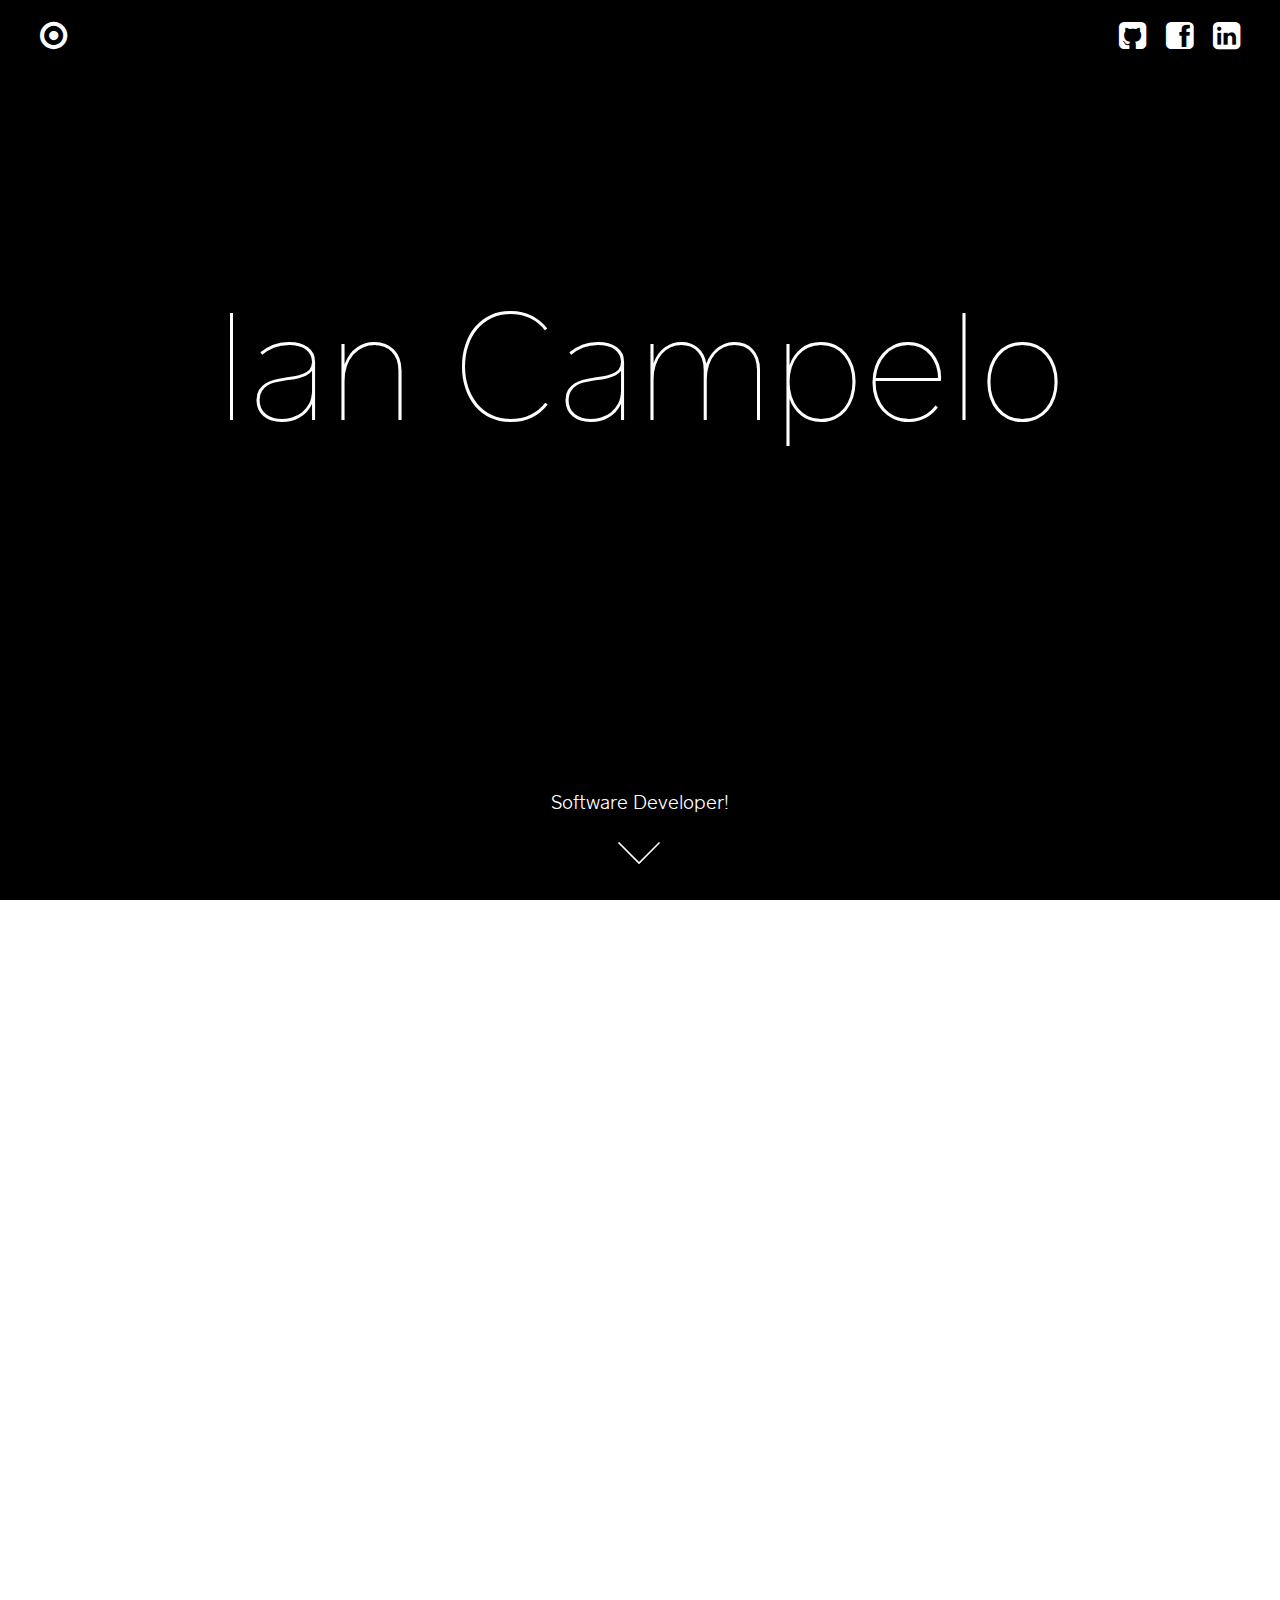
<file: index.html>
<!DOCTYPE html>
<html>
<head>
    <title>Ian Campelo</title>
    <link rel="stylesheet" href="assets/css/main.css">
    <link href="assets/ic_logo.png" type="image/x-icon" rel="shortcut icon">
    <meta name='keywords' content='Ian Campelo, Web, Developer, Software, Leader, Ian'/>
    <meta name='description' content='I am Ian Campelo, a Software Developer!'/>
</head>
<body>
        <!-- Google Tag Manager -->
        <noscript><iframe src="//www.googletagmanager.com/ns.html?id=GTM-N7SLTD"
                          height="0" width="0" style="display:none;visibility:hidden"></iframe></noscript>
        <script>(function(w,d,s,l,i){w[l]=w[l]||[];w[l].push({'gtm.start':
                new Date().getTime(),event:'gtm.js'});var f=d.getElementsByTagName(s)[0],
                j=d.createElement(s),dl=l!='dataLayer'?'&l='+l:'';j.async=true;j.src=
                '//www.googletagmanager.com/gtm.js?id='+i+dl;f.parentNode.insertBefore(j,f);
        })(window,document,'script','dataLayer','GTM-N7SLTD');</script>
        <!-- End Google Tag Manager -->
        <div class='main'>

        <section class='show'>
            <div class='h1'>
                <div class='floater'></div>
                <h1>Ian Campelo</h1>
            </div>
            <div class='content'>
                <a href="https://github.com/iancampelo" target='_blank'><i class='fa fa-github-square fa-2x'></i></a>
                <a href="http://www.linkedin.com/in/iancampelo/en" target='_blank'><i class='fa fa-linkedin-square fa-2x'></i></a>
                <a href="https://www.facebook.com/ian.campelo" target='_blank'><i class='fa fa-facebook-square fa-2x'></i></a>
                <a href="http://authenticpros.com/iancampelo/" target='_blank'><i class='fa fa-dot-circle-o fa-2x'></i></a>
                <div class='caret-container'>
                    <h3>Software Developer!</h3>
                    <span class='caret'>></span>
                </div>
            </div>
            <div class='video'>
                <video id='vid1' class='ab0' autoplay loop preload='true' defaultMuted='true'>
                    <!-- Firefox -->
                    <source src="http://7d9px3.com1.z0.glb.clouddn.com/ISS Symphony - Timelapse of Earth from International Space Station - 4K.mp4" type="video/mp4" />
<!--                     <source src="http://pana.qiniudn.com/pana.ogv" type="video/ogg" />
                    <source src="http://pana.qiniudn.com/pana.webm" type="video/webm" />
 -->                    <!-- Safari/Chrome-->
<!--                     <source src="http://pana.qiniudn.com/pana.mp4" type="video/mp4" />
                    <img src="http://pana.qiniudn.com/img/cover-2880-1616.png">
 -->                    <!--<object width="800" height="374" type="application/x-shockwave-flash" data="fallback.swf">
                        <param name="movie" value="fallback.swf" />
                        <param name="flashvars" value="autostart=true&amp;file=video.flv" />
                    </object>-->
                </video>
            </div>
        </section>

        <section class='info bggreen2'>
            <div class="about">
                <h2>About Ian</h2>
                <ul>
                    <li>
                        <i class='fa fa-code-fork fa-4x'></i>
                        <h4>Achievements</h4>
                        <p>Software Development 5+ yrs experienced.
                        Master's Degree on progress and Bachelor's Degree - both in Information Systems.</p>
                    </li>
                    <li>
                        <i class='fa fa-shield fa-4x'></i>
                        <h4>Seeking realize self-value</h4>
                        <p>Change lifes, spread the Jesus' love and change the humanity.</p>
                    </li>
                    <li>
                        <i class='fa fa-gamepad fa-4x'></i>
                        <h4>Hobby & love things</h4>
                        <p>Jesus, Family, Leadership, Jiu-Jitsu, Movies, Gospel Music and Coding</p>
                    </li>
                    <li>
                        <i class='fa fa-code fa-4x'></i>
                        <h4>Pro Developer</h4>
                        <p>Love and concentrate on Mobile and Web stuffs. .NET, Java, Android, Windows Phone, Ionic, AngularJS, GO, Node.js and much more (I'm always learning).</p>
                    </li>
                    <li>
                        <i class='fa fa-laptop fa-4x'></i>
                        <h4>Work on high technologies</h4>
                        <p>Have faith that technologies (BigData, Internet of Things, AI, Robots) will change human's life completely. </p>
                    </li>
                    <li>
                        <i class='fa fa-puzzle-piece fa-4x'></i>
                        <h4>I am...</h4>
                        <p>...Ian, simple like that! </p>
                    </li>
                </ul>
                <div style='clear:both;'></div>
            </div>
            <!--<div class="about">-->
                <!--<h2>Badges</h2>-->
                <!--<ul>-->
                    <!--<li>-->
                        <!--<i class="fa"></i>-->
                        <!--<img src="assets/angular.png" >-->
                    <!--</li>-->
                    <!--<li>-->
                        <!--<i class="fa"></i>-->
                        <!--<img src="assets/angular.png">-->
                    <!--</li>-->
                    <!--<li>-->
                        <!--<i class="fa"></i>-->
                        <!--<img src="assets/angular.png">-->
                    <!--</li>-->
                    <!--<li>-->
                        <!--<i class="fa"></i>-->
                        <!--<img src="assets/angular.png">-->
                    <!--</li>-->
                    <!--<li>-->
                        <!--<i class="fa"></i>-->
                        <!--<img src="assets/angular.png">-->
                    <!--</li>-->
                    <!--<li>-->
                        <!--<i class="fa"></i>-->
                        <!--<img src="assets/angular.png">-->
                    <!--</li>-->
                <!--</ul>-->
                <!--<div style='clear:both;'></div>-->
            <!--</div>-->
            <footer>
                <span>&copy; 2015 - Ian Campelo</span>
            </footer>
        </section>
    </div>
    <script src="assets/js/main.js"></script>
    <script>
        (function(i,s,o,g,r,a,m){i['GoogleAnalyticsObject']=r;i[r]=i[r]||function(){
                    (i[r].q=i[r].q||[]).push(arguments)},i[r].l=1*new Date();a=s.createElement(o),
                m=s.getElementsByTagName(o)[0];a.async=1;a.src=g;m.parentNode.insertBefore(a,m)
        })(window,document,'script','//www.google-analytics.com/analytics.js','ga');

        ga('create', 'UA-68976083-1', 'auto');
        ga('send', 'pageview');
    </script>
    <script type="text/javascript">
        // set video start from 1
        var video = document.getElementById('vid1');
        var startTime = 4;
        video.addEventListener('loadedmetadata', function() {
            this.currentTime = startTime;
        }, false);
        video.addEventListener('timeupdate', function() {
          if (this.currentTime < 4 || this.currentTime > 232) {
            this.currentTime = startTime;
          }
        });
    </script>
</body>
</html>
</file>
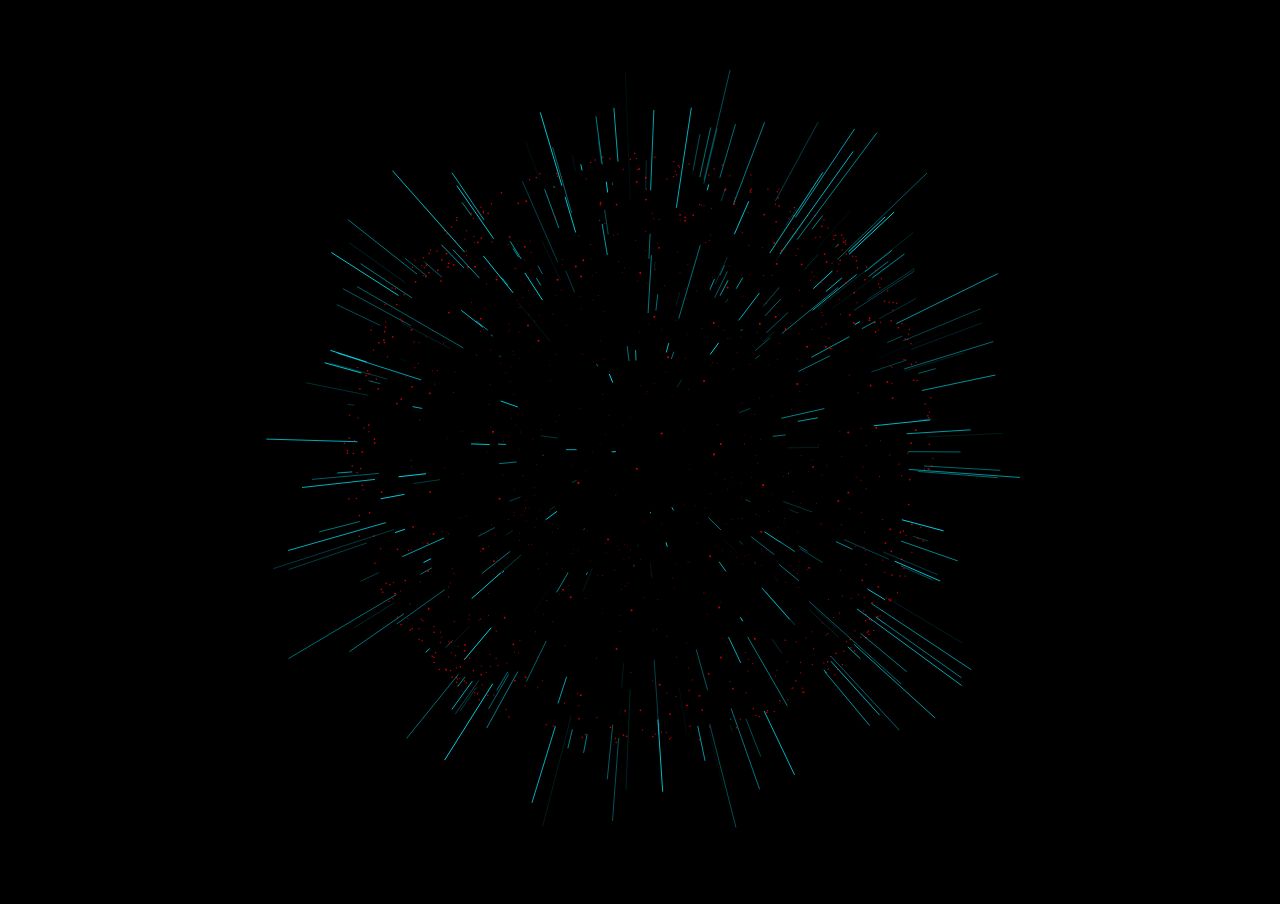
<file: canvas_lines_sphere.html>
<!DOCTYPE html>
<html lang="en">
<head>
    <meta charset="utf-8">
    <meta name="viewport" content="width=device-width, user-scalable=no, minimum-scale=1.0, maximum-scale=1.0">
    <style>
        body {
            background-color: #000000;
            margin: 0px;
            overflow: hidden;
        }

        a {
            color: #ffe944;
        }
    </style>
</head>
<body>

<script src="assets/js/three.min.js"></script>

<script src="assets/js/renderers/Projector.js"></script>
<script src="assets/js/renderers/CanvasRenderer.js"></script>

<script>

    var SCREEN_WIDTH = window.innerWidth,
            SCREEN_HEIGHT = window.innerHeight,

            mouseX = 0, mouseY = 0,

            windowHalfX = window.innerWidth / 2,
            windowHalfY = window.innerHeight / 2,

            SEPARATION = 200,
            AMOUNTX = 10,
            AMOUNTY = 10,

            camera, scene, renderer;

    init();
    animate();

    function init() {

        var container, separation = 100, amountX = 50, amountY = 50,
                particles, particle;

        container = document.createElement('div');
        document.body.appendChild(container);

        camera = new THREE.PerspectiveCamera(75, SCREEN_WIDTH / SCREEN_HEIGHT, 1, 10000);
        camera.position.z = 1000;

        scene = new THREE.Scene();

        renderer = new THREE.CanvasRenderer();
        renderer.setPixelRatio(window.devicePixelRatio);
        renderer.setSize(SCREEN_WIDTH, SCREEN_HEIGHT);
        container.appendChild(renderer.domElement);

        // particles

        var PI2 = Math.PI * 2;
        var material = new THREE.SpriteCanvasMaterial({

            color: 0xcd0000,
            program: function (context) {

                context.beginPath();
                context.arc(0, 0, 0.5, 0, PI2, true);
                context.fill();

            }

        });

        for (var i = 0; i < 1000; i++) {

            particle = new THREE.Sprite(material);
            particle.position.x = Math.random() * 2 - 1;
            particle.position.y = Math.random() * 2 - 1;
            particle.position.z = Math.random() * 2 - 1;
            particle.position.normalize();
            particle.position.multiplyScalar(Math.random() * 10 + 450);
            particle.scale.multiplyScalar(2);
            scene.add(particle);

        }

        // lines

        for (var i = 0; i < 300; i++) {

            var geometry = new THREE.Geometry();

            var vertex = new THREE.Vector3(Math.random() * 2 - 1, Math.random() * 2 - 1, Math.random() * 2 - 1);
            vertex.normalize();
            vertex.multiplyScalar(450);

            geometry.vertices.push(vertex);

            var vertex2 = vertex.clone();
            vertex2.multiplyScalar(Math.random() * 0.3 + 1);

            geometry.vertices.push(vertex2);

            var line = new THREE.Line(geometry, new THREE.LineBasicMaterial({color: 0x00D3E4, opacity: Math.random()}));
            scene.add(line);
        }

        document.addEventListener('mousemove', onDocumentMouseMove, false);
        document.addEventListener('touchstart', onDocumentTouchStart, false);
        document.addEventListener('touchmove', onDocumentTouchMove, false);

        //

        window.addEventListener('resize', onWindowResize, false);

    }

    function onWindowResize() {

        windowHalfX = window.innerWidth / 2;
        windowHalfY = window.innerHeight / 2;

        camera.aspect = window.innerWidth / window.innerHeight;
        camera.updateProjectionMatrix();

        renderer.setSize(window.innerWidth, window.innerHeight);

    }

    function onDocumentMouseMove(event) {

        mouseX = event.clientX - windowHalfX;
        mouseY = event.clientY - windowHalfY;
    }

    function onDocumentTouchStart(event) {

        if (event.touches.length > 1) {

            event.preventDefault();

            mouseX = event.touches[0].pageX - windowHalfX;
            mouseY = event.touches[0].pageY - windowHalfY;

        }

    }

    function onDocumentTouchMove(event) {

        if (event.touches.length == 1) {

            event.preventDefault();

            mouseX = event.touches[0].pageX - windowHalfX;
            mouseY = event.touches[0].pageY - windowHalfY;

        }

    }

    function animate() {

        requestAnimationFrame(animate);

        render();

    }

    function render() {

        camera.position.x += ( mouseX - camera.position.x ) * .05;
        camera.position.y += ( -mouseY + 200 - camera.position.y ) * .05;
        camera.lookAt(scene.position);

        renderer.render(scene, camera);

    }

</script>
</body>
</html>
</file>
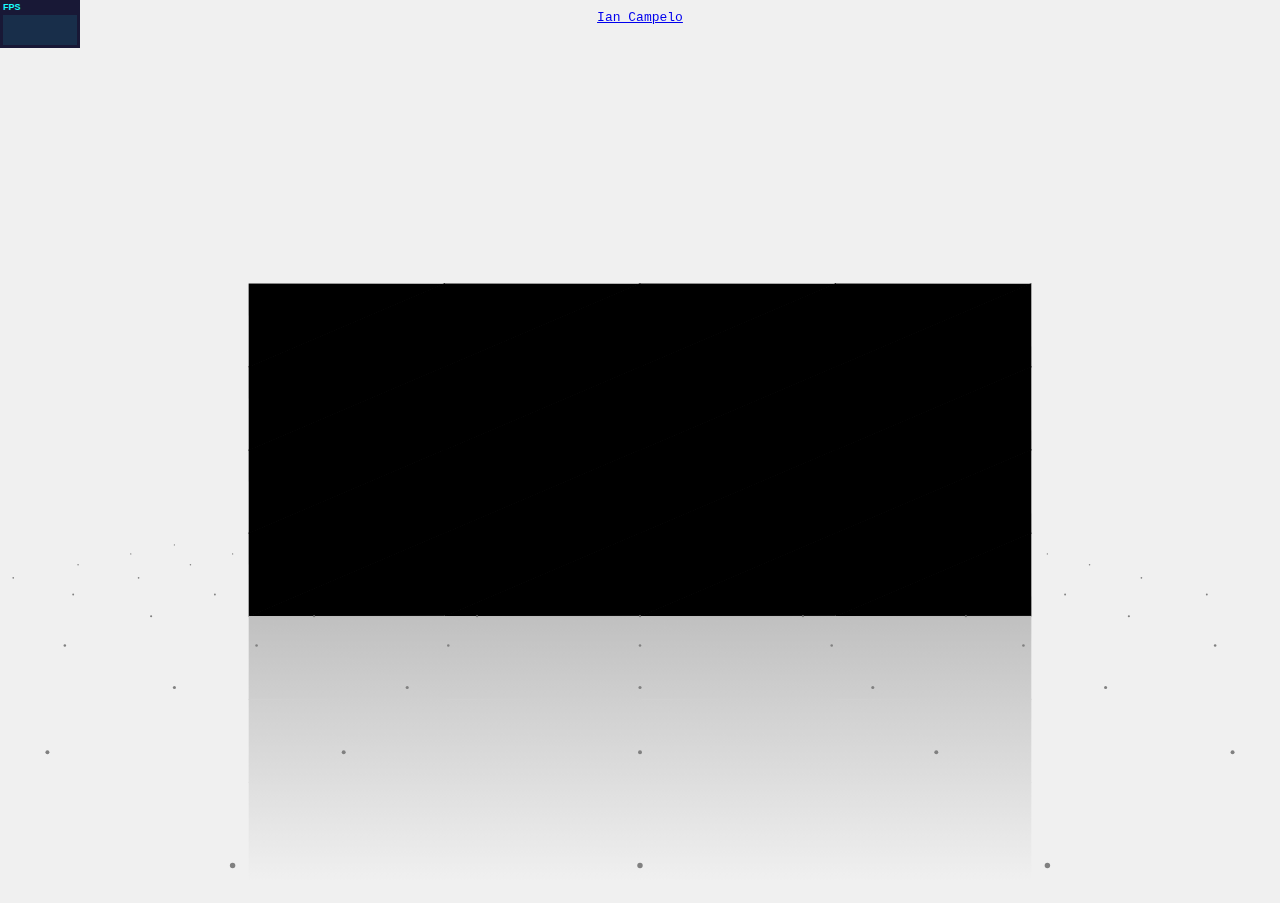
<file: video_canvas.html>
<!DOCTYPE html>
<html lang="en">
<head>
    <title>three.js canvas - materials - video</title>
    <meta charset="utf-8">
    <meta name="viewport" content="width=device-width, user-scalable=no, minimum-scale=1.0, maximum-scale=1.0">
    <style>
        body {
            font-family: Monospace;
            background-color: #f0f0f0;
            margin: 0px;
            overflow: hidden;
        }
    </style>
</head>
<body>

<script src="assets/js/three.min.js"></script>

<script src="assets/js/renderers/Projector.js"></script>
<script src="assets/js/renderers/CanvasRenderer.js"></script>

<script src="assets/js/stats.min.js"></script>

<video id="video" autoplay style="display:none">
    <source src="assets/sintel.mp4" type='video/mp4; codecs="avc1.42E01E, mp4a.40.2"'>
    <source src="assets/sintel.ogv" type='video/ogg; codecs="theora, vorbis"'>
</video>

<script>

    var AMOUNT = 100;

    var container, stats;

    var camera, scene, renderer;

    var video, image, imageContext,
            imageReflection, imageReflectionContext, imageReflectionGradient,
            texture, textureReflection;

    var mesh;

    var mouseX = 0;
    var mouseY = 0;

    var windowHalfX = window.innerWidth / 2;
    var windowHalfY = window.innerHeight / 2;

    init();
    animate();

    function init() {

        container = document.createElement( 'div' );
        document.body.appendChild( container );

        var info = document.createElement( 'div' );
        info.style.position = 'absolute';
        info.style.top = '10px';
        info.style.width = '100%';
        info.style.textAlign = 'center';
        info.innerHTML = '<a href="http://iancampelo.xyz" target="_blank">Ian Campelo</a>';
        container.appendChild( info );

        camera = new THREE.PerspectiveCamera( 45, window.innerWidth / window.innerHeight, 1, 10000 );
        camera.position.z = 1000;

        scene = new THREE.Scene();

        video = document.getElementById( 'video' );

        //

        image = document.createElement( 'canvas' );
        image.width = 480;
        image.height = 204;

        imageContext = image.getContext( '2d' );
        imageContext.fillStyle = '#000000';
        imageContext.fillRect( 0, 0, 480, 204 );

        texture = new THREE.Texture( image );

        var material = new THREE.MeshBasicMaterial( { map: texture, overdraw: 0.5 } );

        imageReflection = document.createElement( 'canvas' );
        imageReflection.width = 480;
        imageReflection.height = 204;

        imageReflectionContext = imageReflection.getContext( '2d' );
        imageReflectionContext.fillStyle = '#000000';
        imageReflectionContext.fillRect( 0, 0, 480, 204 );

        imageReflectionGradient = imageReflectionContext.createLinearGradient( 0, 0, 0, 204 );
        imageReflectionGradient.addColorStop( 0.2, 'rgba(240, 240, 240, 1)' );
        imageReflectionGradient.addColorStop( 1, 'rgba(240, 240, 240, 0.8)' );

        textureReflection = new THREE.Texture( imageReflection );

        var materialReflection = new THREE.MeshBasicMaterial( { map: textureReflection, side: THREE.BackSide, overdraw: 0.5 } );

        //

        var plane = new THREE.PlaneGeometry( 480, 204, 4, 4 );

        mesh = new THREE.Mesh( plane, material );
        mesh.scale.x = mesh.scale.y = mesh.scale.z = 1.5;
        scene.add(mesh);

        mesh = new THREE.Mesh( plane, materialReflection );
        mesh.position.y = -306;
        mesh.rotation.x = - Math.PI;
        mesh.scale.x = mesh.scale.y = mesh.scale.z = 1.5;
        scene.add( mesh );

        //

        var separation = 150;
        var amountx = 10;
        var amounty = 10;

        var PI2 = Math.PI * 2;
        var material = new THREE.SpriteCanvasMaterial( {

            color: 0x0808080,
            program: function ( context ) {

                context.beginPath();
                context.arc( 0, 0, 0.5, 0, PI2, true );
                context.fill();

            }

        } );

        for ( var ix = 0; ix < amountx; ix++ ) {

            for ( var iy = 0; iy < amounty; iy++ ) {

                particle = new THREE.Sprite( material );
                particle.position.x = ix * separation - ( ( amountx * separation ) / 2 );
                particle.position.y = -153;
                particle.position.z = iy * separation - ( ( amounty * separation ) / 2 );
                particle.scale.x = particle.scale.y = 2;
                scene.add( particle );

            }

        }

        renderer = new THREE.CanvasRenderer();
        renderer.setClearColor( 0xf0f0f0 );
        renderer.setPixelRatio( window.devicePixelRatio );
        renderer.setSize( window.innerWidth, window.innerHeight );
        container.appendChild( renderer.domElement );

        stats = new Stats();
        stats.domElement.style.position = 'absolute';
        stats.domElement.style.top = '0px';
        container.appendChild( stats.domElement );

        document.addEventListener( 'mousemove', onDocumentMouseMove, false );

        //

        window.addEventListener( 'resize', onWindowResize, false );

    }

    function onWindowResize() {

        windowHalfX = window.innerWidth / 2;
        windowHalfY = window.innerHeight / 2;

        camera.aspect = window.innerWidth / window.innerHeight;
        camera.updateProjectionMatrix();

        renderer.setSize( window.innerWidth, window.innerHeight );

    }

    function onDocumentMouseMove( event ) {

        mouseX = ( event.clientX - windowHalfX );
        mouseY = ( event.clientY - windowHalfY ) * 0.2;

    }

    //

    function animate() {

        requestAnimationFrame( animate );

        render();
        stats.update();

    }

    function render() {

        camera.position.x += ( mouseX - camera.position.x ) * 0.05;
        camera.position.y += ( - mouseY - camera.position.y ) * 0.05;
        camera.lookAt( scene.position );

        if ( video.readyState === video.HAVE_ENOUGH_DATA ) {

            imageContext.drawImage( video, 0, 0 );

            if ( texture ) texture.needsUpdate = true;
            if ( textureReflection ) textureReflection.needsUpdate = true;

        }

        imageReflectionContext.drawImage( image, 0, 0 );
        imageReflectionContext.fillStyle = imageReflectionGradient;
        imageReflectionContext.fillRect( 0, 0, 480, 204 );

        renderer.render( scene, camera );

    }


</script>

</body>
</html>
</file>
<file: assets/css/main.css>
body,
html {
    margin: 0;
    overflow: hidden;
    -webkit-transition: opacity 400ms;
    -moz-transition: opacity 400ms;
    transition: opacity 400ms
}
.onepage-wrapper,
body,
html {
    display: block;
    position: static;
    padding: 0;
    width: 100%;
    height: 100%
}
.onepage-wrapper {
    width: 100%;
    height: 100%;
    display: block;
    position: relative;
    padding: 0;
    -webkit-transform-style: preserve-3d
}
.onepage-wrapper .ops-section {
    width: 100%;
    height: 100%;
    position: relative
}
.onepage-pagination {
    position: absolute;
    right: 10px;
    top: 50%;
    z-index: 5;
    list-style: none;
    margin: 0;
    padding: 0
}
.onepage-pagination li {
    padding: 0;
    text-align: center
}
.onepage-pagination li a {
    padding: 10px;
    width: 4px;
    height: 4px;
    display: block
}
.onepage-pagination li a:before {
    content: '';
    position: absolute;
    width: 4px;
    height: 4px;
    background: rgba(0, 0, 0, .85);
    border-radius: 10px;
    -webkit-border-radius: 10px;
    -moz-border-radius: 10px
}
.onepage-pagination li a.active:before {
    width: 10px;
    height: 10px;
    background: 0 0;
    border: 1px solid #000;
    margin-top: -4px;
    left: 8px
}
.disabled-onepage-scroll,
.disabled-onepage-scroll .wrapper {
    overflow: auto
}
.disabled-onepage-scroll .onepage-wrapper .ops-section {
    position: relative!important;
    top: auto!important
}
.disabled-onepage-scroll .onepage-wrapper {
    -webkit-transform: none!important;
    -moz-transform: none!important;
    transform: none!important;
    -ms-transform: none!important;
    min-height: 100%
}
.disabled-onepage-scroll .onepage-pagination {
    display: none
}
.disabled-onepage-scroll .onepage-wrapper,
body.disabled-onepage-scroll,
html {
    position: inherit
}
@media screen and (max-device-width: 800px) {
    html {
        background: url(../ic_logo.png) #000 no-repeat center center fixed;
    }
    video {
        display: none;
    }
}
@font-face {
    font-family: FontAwesome;
    src: url(fonts/fontawesome-webfontba72.eot?v=4.0.3);
    src: url(fonts/fontawesome-webfontd41d.eot?#iefix&v=4.0.3) format('embedded-opentype'), url(fonts/fontawesome-webfontba72.woff?v=4.0.3) format('woff'), url(fonts/fontawesome-webfontba72.ttf?v=4.0.3) format('truetype'), url(fonts/fontawesome-webfontba72.svg?v=4.0.3#fontawesomeregular) format('svg');
    font-weight: 400;
    font-style: normal
}
.fa {
    display: inline-block;
    font-family: FontAwesome;
    font-style: normal;
    font-weight: 400;
    line-height: 1;
    -webkit-font-smoothing: antialiased;
    -moz-osx-font-smoothing: grayscale
}
.fa-lg {
    font-size: 1.3333333333333333em;
    line-height: .75em;
    vertical-align: -15%
}
.fa-2x {
    font-size: 2em
}
.fa-3x {
    font-size: 3em
}
.fa-4x {
    font-size: 4em
}
.fa-5x {
    font-size: 5em
}
.fa-fw {
    width: 1.2857142857142858em;
    text-align: center
}
.fa-ul {
    padding-left: 0;
    margin-left: 2.142857142857143em;
    list-style-type: none
}
.fa-ul>li {
    position: relative
}
.fa-li {
    position: absolute;
    left: -2.142857142857143em;
    width: 2.142857142857143em;
    top: .14285714285714285em;
    text-align: center
}
.fa-li.fa-lg {
    left: -1.8571428571428572em
}
.fa-border {
    padding: .2em .25em .15em;
    border: solid .08em #eee;
    border-radius: .1em
}
.pull-right {
    float: right
}
.pull-left {
    float: left
}
.fa.pull-left {
    margin-right: .3em
}
.fa.pull-right {
    margin-left: .3em
}
.fa-spin {
    -webkit-animation: spin 2s infinite linear;
    -moz-animation: spin 2s infinite linear;
    -o-animation: spin 2s infinite linear;
    animation: spin 2s infinite linear
}
@-moz-keyframes spin {
    0% {
        -moz-transform: rotate(0deg)
    }
    100% {
        -moz-transform: rotate(359deg)
    }
}
@-webkit-keyframes spin {
    0% {
        -webkit-transform: rotate(0deg)
    }
    100% {
        -webkit-transform: rotate(359deg)
    }
}
@-o-keyframes spin {
    0% {
        -o-transform: rotate(0deg)
    }
    100% {
        -o-transform: rotate(359deg)
    }
}
@-ms-keyframes spin {
    0% {
        -ms-transform: rotate(0deg)
    }
    100% {
        -ms-transform: rotate(359deg)
    }
}
@keyframes spin {
    0% {
        transform: rotate(0deg)
    }
    100% {
        transform: rotate(359deg)
    }
}
.fa-rotate-90 {
    filter: progid: DXImageTransform.Microsoft.BasicImage(rotation=1);
    -webkit-transform: rotate(90deg);
    -moz-transform: rotate(90deg);
    -ms-transform: rotate(90deg);
    -o-transform: rotate(90deg);
    transform: rotate(90deg)
}
.fa-rotate-180 {
    filter: progid: DXImageTransform.Microsoft.BasicImage(rotation=2);
    -webkit-transform: rotate(180deg);
    -moz-transform: rotate(180deg);
    -ms-transform: rotate(180deg);
    -o-transform: rotate(180deg);
    transform: rotate(180deg)
}
.fa-rotate-270 {
    filter: progid: DXImageTransform.Microsoft.BasicImage(rotation=3);
    -webkit-transform: rotate(270deg);
    -moz-transform: rotate(270deg);
    -ms-transform: rotate(270deg);
    -o-transform: rotate(270deg);
    transform: rotate(270deg)
}
.fa-flip-horizontal {
    filter: progid: DXImageTransform.Microsoft.BasicImage(rotation=0, mirror=1);
    -webkit-transform: scale(-1, 1);
    -moz-transform: scale(-1, 1);
    -ms-transform: scale(-1, 1);
    -o-transform: scale(-1, 1);
    transform: scale(-1, 1)
}
.fa-flip-vertical {
    filter: progid: DXImageTransform.Microsoft.BasicImage(rotation=2, mirror=1);
    -webkit-transform: scale(1, -1);
    -moz-transform: scale(1, -1);
    -ms-transform: scale(1, -1);
    -o-transform: scale(1, -1);
    transform: scale(1, -1)
}
.fa-stack {
    position: relative;
    display: inline-block;
    width: 2em;
    height: 2em;
    line-height: 2em;
    vertical-align: middle
}
.fa-stack-1x,
.fa-stack-2x {
    position: absolute;
    left: 0;
    width: 100%;
    text-align: center
}
.fa-stack-1x {
    line-height: inherit
}
.fa-stack-2x {
    font-size: 2em
}
.fa-inverse {
    color: #fff
}
.fa-glass:before {
    content: "\f000"
}
.fa-music:before {
    content: "\f001"
}
.fa-search:before {
    content: "\f002"
}
.fa-envelope-o:before {
    content: "\f003"
}
.fa-heart:before {
    content: "\f004"
}
.fa-star:before {
    content: "\f005"
}
.fa-star-o:before {
    content: "\f006"
}
.fa-user:before {
    content: "\f007"
}
.fa-film:before {
    content: "\f008"
}
.fa-th-large:before {
    content: "\f009"
}
.fa-th:before {
    content: "\f00a"
}
.fa-th-list:before {
    content: "\f00b"
}
.fa-check:before {
    content: "\f00c"
}
.fa-times:before {
    content: "\f00d"
}
.fa-search-plus:before {
    content: "\f00e"
}
.fa-search-minus:before {
    content: "\f010"
}
.fa-power-off:before {
    content: "\f011"
}
.fa-signal:before {
    content: "\f012"
}
.fa-cog:before,
.fa-gear:before {
    content: "\f013"
}
.fa-trash-o:before {
    content: "\f014"
}
.fa-home:before {
    content: "\f015"
}
.fa-file-o:before {
    content: "\f016"
}
.fa-clock-o:before {
    content: "\f017"
}
.fa-road:before {
    content: "\f018"
}
.fa-download:before {
    content: "\f019"
}
.fa-arrow-circle-o-down:before {
    content: "\f01a"
}
.fa-arrow-circle-o-up:before {
    content: "\f01b"
}
.fa-inbox:before {
    content: "\f01c"
}
.fa-play-circle-o:before {
    content: "\f01d"
}
.fa-repeat:before,
.fa-rotate-right:before {
    content: "\f01e"
}
.fa-refresh:before {
    content: "\f021"
}
.fa-list-alt:before {
    content: "\f022"
}
.fa-lock:before {
    content: "\f023"
}
.fa-flag:before {
    content: "\f024"
}
.fa-headphones:before {
    content: "\f025"
}
.fa-volume-off:before {
    content: "\f026"
}
.fa-volume-down:before {
    content: "\f027"
}
.fa-volume-up:before {
    content: "\f028"
}
.fa-qrcode:before {
    content: "\f029"
}
.fa-barcode:before {
    content: "\f02a"
}
.fa-tag:before {
    content: "\f02b"
}
.fa-tags:before {
    content: "\f02c"
}
.fa-book:before {
    content: "\f02d"
}
.fa-bookmark:before {
    content: "\f02e"
}
.fa-print:before {
    content: "\f02f"
}
.fa-camera:before {
    content: "\f030"
}
.fa-font:before {
    content: "\f031"
}
.fa-bold:before {
    content: "\f032"
}
.fa-italic:before {
    content: "\f033"
}
.fa-text-height:before {
    content: "\f034"
}
.fa-text-width:before {
    content: "\f035"
}
.fa-align-left:before {
    content: "\f036"
}
.fa-align-center:before {
    content: "\f037"
}
.fa-align-right:before {
    content: "\f038"
}
.fa-align-justify:before {
    content: "\f039"
}
.fa-list:before {
    content: "\f03a"
}
.fa-dedent:before,
.fa-outdent:before {
    content: "\f03b"
}
.fa-indent:before {
    content: "\f03c"
}
.fa-video-camera:before {
    content: "\f03d"
}
.fa-picture-o:before {
    content: "\f03e"
}
.fa-pencil:before {
    content: "\f040"
}
.fa-map-marker:before {
    content: "\f041"
}
.fa-adjust:before {
    content: "\f042"
}
.fa-tint:before {
    content: "\f043"
}
.fa-edit:before,
.fa-pencil-square-o:before {
    content: "\f044"
}
.fa-share-square-o:before {
    content: "\f045"
}
.fa-check-square-o:before {
    content: "\f046"
}
.fa-arrows:before {
    content: "\f047"
}
.fa-step-backward:before {
    content: "\f048"
}
.fa-fast-backward:before {
    content: "\f049"
}
.fa-backward:before {
    content: "\f04a"
}
.fa-play:before {
    content: "\f04b"
}
.fa-pause:before {
    content: "\f04c"
}
.fa-stop:before {
    content: "\f04d"
}
.fa-forward:before {
    content: "\f04e"
}
.fa-fast-forward:before {
    content: "\f050"
}
.fa-step-forward:before {
    content: "\f051"
}
.fa-eject:before {
    content: "\f052"
}
.fa-chevron-left:before {
    content: "\f053"
}
.fa-chevron-right:before {
    content: "\f054"
}
.fa-plus-circle:before {
    content: "\f055"
}
.fa-minus-circle:before {
    content: "\f056"
}
.fa-times-circle:before {
    content: "\f057"
}
.fa-check-circle:before {
    content: "\f058"
}
.fa-question-circle:before {
    content: "\f059"
}
.fa-info-circle:before {
    content: "\f05a"
}
.fa-crosshairs:before {
    content: "\f05b"
}
.fa-times-circle-o:before {
    content: "\f05c"
}
.fa-check-circle-o:before {
    content: "\f05d"
}
.fa-ban:before {
    content: "\f05e"
}
.fa-arrow-left:before {
    content: "\f060"
}
.fa-arrow-right:before {
    content: "\f061"
}
.fa-arrow-up:before {
    content: "\f062"
}
.fa-arrow-down:before {
    content: "\f063"
}
.fa-mail-forward:before,
.fa-share:before {
    content: "\f064"
}
.fa-expand:before {
    content: "\f065"
}
.fa-compress:before {
    content: "\f066"
}
.fa-plus:before {
    content: "\f067"
}
.fa-minus:before {
    content: "\f068"
}
.fa-asterisk:before {
    content: "\f069"
}
.fa-exclamation-circle:before {
    content: "\f06a"
}
.fa-gift:before {
    content: "\f06b"
}
.fa-leaf:before {
    content: "\f06c"
}
.fa-fire:before {
    content: "\f06d"
}
.fa-eye:before {
    content: "\f06e"
}
.fa-eye-slash:before {
    content: "\f070"
}
.fa-exclamation-triangle:before,
.fa-warning:before {
    content: "\f071"
}
.fa-plane:before {
    content: "\f072"
}
.fa-calendar:before {
    content: "\f073"
}
.fa-random:before {
    content: "\f074"
}
.fa-comment:before {
    content: "\f075"
}
.fa-magnet:before {
    content: "\f076"
}
.fa-chevron-up:before {
    content: "\f077"
}
.fa-chevron-down:before {
    content: "\f078"
}
.fa-retweet:before {
    content: "\f079"
}
.fa-shopping-cart:before {
    content: "\f07a"
}
.fa-folder:before {
    content: "\f07b"
}
.fa-folder-open:before {
    content: "\f07c"
}
.fa-arrows-v:before {
    content: "\f07d"
}
.fa-arrows-h:before {
    content: "\f07e"
}
.fa-bar-chart-o:before {
    content: "\f080"
}
.fa-twitter-square:before {
    content: "\f081"
}
.fa-facebook-square:before {
    content: "\f082"
}
.fa-camera-retro:before {
    content: "\f083"
}
.fa-key:before {
    content: "\f084"
}
.fa-cogs:before,
.fa-gears:before {
    content: "\f085"
}
.fa-comments:before {
    content: "\f086"
}
.fa-thumbs-o-up:before {
    content: "\f087"
}
.fa-thumbs-o-down:before {
    content: "\f088"
}
.fa-star-half:before {
    content: "\f089"
}
.fa-heart-o:before {
    content: "\f08a"
}
.fa-sign-out:before {
    content: "\f08b"
}
.fa-linkedin-square:before {
    content: "\f08c"
}
.fa-thumb-tack:before {
    content: "\f08d"
}
.fa-external-link:before {
    content: "\f08e"
}
.fa-sign-in:before {
    content: "\f090"
}
.fa-trophy:before {
    content: "\f091"
}
.fa-github-square:before {
    content: "\f092"
}
.fa-upload:before {
    content: "\f093"
}
.fa-lemon-o:before {
    content: "\f094"
}
.fa-phone:before {
    content: "\f095"
}
.fa-square-o:before {
    content: "\f096"
}
.fa-bookmark-o:before {
    content: "\f097"
}
.fa-phone-square:before {
    content: "\f098"
}
.fa-twitter:before {
    content: "\f099"
}
.fa-facebook:before {
    content: "\f09a"
}
.fa-github:before {
    content: "\f09b"
}
.fa-unlock:before {
    content: "\f09c"
}
.fa-credit-card:before {
    content: "\f09d"
}
.fa-rss:before {
    content: "\f09e"
}
.fa-hdd-o:before {
    content: "\f0a0"
}
.fa-bullhorn:before {
    content: "\f0a1"
}
.fa-bell:before {
    content: "\f0f3"
}
.fa-certificate:before {
    content: "\f0a3"
}
.fa-hand-o-right:before {
    content: "\f0a4"
}
.fa-hand-o-left:before {
    content: "\f0a5"
}
.fa-hand-o-up:before {
    content: "\f0a6"
}
.fa-hand-o-down:before {
    content: "\f0a7"
}
.fa-arrow-circle-left:before {
    content: "\f0a8"
}
.fa-arrow-circle-right:before {
    content: "\f0a9"
}
.fa-arrow-circle-up:before {
    content: "\f0aa"
}
.fa-arrow-circle-down:before {
    content: "\f0ab"
}
.fa-globe:before {
    content: "\f0ac"
}
.fa-wrench:before {
    content: "\f0ad"
}
.fa-tasks:before {
    content: "\f0ae"
}
.fa-filter:before {
    content: "\f0b0"
}
.fa-briefcase:before {
    content: "\f0b1"
}
.fa-arrows-alt:before {
    content: "\f0b2"
}
.fa-group:before,
.fa-users:before {
    content: "\f0c0"
}
.fa-chain:before,
.fa-link:before {
    content: "\f0c1"
}
.fa-cloud:before {
    content: "\f0c2"
}
.fa-flask:before {
    content: "\f0c3"
}
.fa-cut:before,
.fa-scissors:before {
    content: "\f0c4"
}
.fa-copy:before,
.fa-files-o:before {
    content: "\f0c5"
}
.fa-paperclip:before {
    content: "\f0c6"
}
.fa-floppy-o:before,
.fa-save:before {
    content: "\f0c7"
}
.fa-square:before {
    content: "\f0c8"
}
.fa-bars:before {
    content: "\f0c9"
}
.fa-list-ul:before {
    content: "\f0ca"
}
.fa-list-ol:before {
    content: "\f0cb"
}
.fa-strikethrough:before {
    content: "\f0cc"
}
.fa-underline:before {
    content: "\f0cd"
}
.fa-table:before {
    content: "\f0ce"
}
.fa-magic:before {
    content: "\f0d0"
}
.fa-truck:before {
    content: "\f0d1"
}
.fa-pinterest:before {
    content: "\f0d2"
}
.fa-pinterest-square:before {
    content: "\f0d3"
}
.fa-google-plus-square:before {
    content: "\f0d4"
}
.fa-google-plus:before {
    content: "\f0d5"
}
.fa-money:before {
    content: "\f0d6"
}
.fa-caret-down:before {
    content: "\f0d7"
}
.fa-caret-up:before {
    content: "\f0d8"
}
.fa-caret-left:before {
    content: "\f0d9"
}
.fa-caret-right:before {
    content: "\f0da"
}
.fa-columns:before {
    content: "\f0db"
}
.fa-sort:before,
.fa-unsorted:before {
    content: "\f0dc"
}
.fa-sort-asc:before,
.fa-sort-down:before {
    content: "\f0dd"
}
.fa-sort-desc:before,
.fa-sort-up:before {
    content: "\f0de"
}
.fa-envelope:before {
    content: "\f0e0"
}
.fa-linkedin:before {
    content: "\f0e1"
}
.fa-rotate-left:before,
.fa-undo:before {
    content: "\f0e2"
}
.fa-gavel:before,
.fa-legal:before {
    content: "\f0e3"
}
.fa-dashboard:before,
.fa-tachometer:before {
    content: "\f0e4"
}
.fa-comment-o:before {
    content: "\f0e5"
}
.fa-comments-o:before {
    content: "\f0e6"
}
.fa-bolt:before,
.fa-flash:before {
    content: "\f0e7"
}
.fa-sitemap:before {
    content: "\f0e8"
}
.fa-umbrella:before {
    content: "\f0e9"
}
.fa-clipboard:before,
.fa-paste:before {
    content: "\f0ea"
}
.fa-lightbulb-o:before {
    content: "\f0eb"
}
.fa-exchange:before {
    content: "\f0ec"
}
.fa-cloud-download:before {
    content: "\f0ed"
}
.fa-cloud-upload:before {
    content: "\f0ee"
}
.fa-user-md:before {
    content: "\f0f0"
}
.fa-stethoscope:before {
    content: "\f0f1"
}
.fa-suitcase:before {
    content: "\f0f2"
}
.fa-bell-o:before {
    content: "\f0a2"
}
.fa-coffee:before {
    content: "\f0f4"
}
.fa-cutlery:before {
    content: "\f0f5"
}
.fa-file-text-o:before {
    content: "\f0f6"
}
.fa-building-o:before {
    content: "\f0f7"
}
.fa-hospital-o:before {
    content: "\f0f8"
}
.fa-ambulance:before {
    content: "\f0f9"
}
.fa-medkit:before {
    content: "\f0fa"
}
.fa-fighter-jet:before {
    content: "\f0fb"
}
.fa-beer:before {
    content: "\f0fc"
}
.fa-h-square:before {
    content: "\f0fd"
}
.fa-plus-square:before {
    content: "\f0fe"
}
.fa-angle-double-left:before {
    content: "\f100"
}
.fa-angle-double-right:before {
    content: "\f101"
}
.fa-angle-double-up:before {
    content: "\f102"
}
.fa-angle-double-down:before {
    content: "\f103"
}
.fa-angle-left:before {
    content: "\f104"
}
.fa-angle-right:before {
    content: "\f105"
}
.fa-angle-up:before {
    content: "\f106"
}
.fa-angle-down:before {
    content: "\f107"
}
.fa-desktop:before {
    content: "\f108"
}
.fa-laptop:before {
    content: "\f109"
}
.fa-tablet:before {
    content: "\f10a"
}
.fa-mobile-phone:before,
.fa-mobile:before {
    content: "\f10b"
}
.fa-circle-o:before {
    content: "\f10c"
}
.fa-quote-left:before {
    content: "\f10d"
}
.fa-quote-right:before {
    content: "\f10e"
}
.fa-spinner:before {
    content: "\f110"
}
.fa-circle:before {
    content: "\f111"
}
.fa-mail-reply:before,
.fa-reply:before {
    content: "\f112"
}
.fa-github-alt:before {
    content: "\f113"
}
.fa-folder-o:before {
    content: "\f114"
}
.fa-folder-open-o:before {
    content: "\f115"
}
.fa-smile-o:before {
    content: "\f118"
}
.fa-frown-o:before {
    content: "\f119"
}
.fa-meh-o:before {
    content: "\f11a"
}
.fa-gamepad:before {
    content: "\f11b"
}
.fa-keyboard-o:before {
    content: "\f11c"
}
.fa-flag-o:before {
    content: "\f11d"
}
.fa-flag-checkered:before {
    content: "\f11e"
}
.fa-terminal:before {
    content: "\f120"
}
.fa-code:before {
    content: "\f121"
}
.fa-mail-reply-all:before,
.fa-reply-all:before {
    content: "\f122"
}
.fa-star-half-empty:before,
.fa-star-half-full:before,
.fa-star-half-o:before {
    content: "\f123"
}
.fa-location-arrow:before {
    content: "\f124"
}
.fa-crop:before {
    content: "\f125"
}
.fa-code-fork:before {
    content: "\f126"
}
.fa-chain-broken:before,
.fa-unlink:before {
    content: "\f127"
}
.fa-question:before {
    content: "\f128"
}
.fa-info:before {
    content: "\f129"
}
.fa-exclamation:before {
    content: "\f12a"
}
.fa-superscript:before {
    content: "\f12b"
}
.fa-subscript:before {
    content: "\f12c"
}
.fa-eraser:before {
    content: "\f12d"
}
.fa-puzzle-piece:before {
    content: "\f12e"
}
.fa-microphone:before {
    content: "\f130"
}
.fa-microphone-slash:before {
    content: "\f131"
}
.fa-shield:before {
    content: "\f132"
}
.fa-calendar-o:before {
    content: "\f133"
}
.fa-fire-extinguisher:before {
    content: "\f134"
}
.fa-rocket:before {
    content: "\f135"
}
.fa-maxcdn:before {
    content: "\f136"
}
.fa-chevron-circle-left:before {
    content: "\f137"
}
.fa-chevron-circle-right:before {
    content: "\f138"
}
.fa-chevron-circle-up:before {
    content: "\f139"
}
.fa-chevron-circle-down:before {
    content: "\f13a"
}
.fa-html5:before {
    content: "\f13b"
}
.fa-css3:before {
    content: "\f13c"
}
.fa-anchor:before {
    content: "\f13d"
}
.fa-unlock-alt:before {
    content: "\f13e"
}
.fa-bullseye:before {
    content: "\f140"
}
.fa-ellipsis-h:before {
    content: "\f141"
}
.fa-ellipsis-v:before {
    content: "\f142"
}
.fa-rss-square:before {
    content: "\f143"
}
.fa-play-circle:before {
    content: "\f144"
}
.fa-ticket:before {
    content: "\f145"
}
.fa-minus-square:before {
    content: "\f146"
}
.fa-minus-square-o:before {
    content: "\f147"
}
.fa-level-up:before {
    content: "\f148"
}
.fa-level-down:before {
    content: "\f149"
}
.fa-check-square:before {
    content: "\f14a"
}
.fa-pencil-square:before {
    content: "\f14b"
}
.fa-external-link-square:before {
    content: "\f14c"
}
.fa-share-square:before {
    content: "\f14d"
}
.fa-compass:before {
    content: "\f14e"
}
.fa-caret-square-o-down:before,
.fa-toggle-down:before {
    content: "\f150"
}
.fa-caret-square-o-up:before,
.fa-toggle-up:before {
    content: "\f151"
}
.fa-caret-square-o-right:before,
.fa-toggle-right:before {
    content: "\f152"
}
.fa-eur:before,
.fa-euro:before {
    content: "\f153"
}
.fa-gbp:before {
    content: "\f154"
}
.fa-dollar:before,
.fa-usd:before {
    content: "\f155"
}
.fa-inr:before,
.fa-rupee:before {
    content: "\f156"
}
.fa-cny:before,
.fa-jpy:before,
.fa-rmb:before,
.fa-yen:before {
    content: "\f157"
}
.fa-rouble:before,
.fa-rub:before,
.fa-ruble:before {
    content: "\f158"
}
.fa-krw:before,
.fa-won:before {
    content: "\f159"
}
.fa-bitcoin:before,
.fa-btc:before {
    content: "\f15a"
}
.fa-file:before {
    content: "\f15b"
}
.fa-file-text:before {
    content: "\f15c"
}
.fa-sort-alpha-asc:before {
    content: "\f15d"
}
.fa-sort-alpha-desc:before {
    content: "\f15e"
}
.fa-sort-amount-asc:before {
    content: "\f160"
}
.fa-sort-amount-desc:before {
    content: "\f161"
}
.fa-sort-numeric-asc:before {
    content: "\f162"
}
.fa-sort-numeric-desc:before {
    content: "\f163"
}
.fa-thumbs-up:before {
    content: "\f164"
}
.fa-thumbs-down:before {
    content: "\f165"
}
.fa-youtube-square:before {
    content: "\f166"
}
.fa-youtube:before {
    content: "\f167"
}
.fa-xing:before {
    content: "\f168"
}
.fa-xing-square:before {
    content: "\f169"
}
.fa-youtube-play:before {
    content: "\f16a"
}
.fa-dropbox:before {
    content: "\f16b"
}
.fa-stack-overflow:before {
    content: "\f16c"
}
.fa-instagram:before {
    content: "\f16d"
}
.fa-flickr:before {
    content: "\f16e"
}
.fa-adn:before {
    content: "\f170"
}
.fa-bitbucket:before {
    content: "\f171"
}
.fa-bitbucket-square:before {
    content: "\f172"
}
.fa-tumblr:before {
    content: "\f173"
}
.fa-tumblr-square:before {
    content: "\f174"
}
.fa-long-arrow-down:before {
    content: "\f175"
}
.fa-long-arrow-up:before {
    content: "\f176"
}
.fa-long-arrow-left:before {
    content: "\f177"
}
.fa-long-arrow-right:before {
    content: "\f178"
}
.fa-apple:before {
    content: "\f179"
}
.fa-windows:before {
    content: "\f17a"
}
.fa-android:before {
    content: "\f17b"
}
.fa-linux:before {
    content: "\f17c"
}
.fa-dribbble:before {
    content: "\f17d"
}
.fa-skype:before {
    content: "\f17e"
}
.fa-foursquare:before {
    content: "\f180"
}
.fa-trello:before {
    content: "\f181"
}
.fa-female:before {
    content: "\f182"
}
.fa-male:before {
    content: "\f183"
}
.fa-gittip:before {
    content: "\f184"
}
.fa-sun-o:before {
    content: "\f185"
}
.fa-moon-o:before {
    content: "\f186"
}
.fa-archive:before {
    content: "\f187"
}
.fa-bug:before {
    content: "\f188"
}
.fa-vk:before {
    content: "\f189"
}
.fa-weibo:before {
    content: "\f18a"
}
.fa-renren:before {
    content: "\f18b"
}
.fa-pagelines:before {
    content: "\f18c"
}
.fa-stack-exchange:before {
    content: "\f18d"
}
.fa-arrow-circle-o-right:before {
    content: "\f18e"
}
.fa-arrow-circle-o-left:before {
    content: "\f190"
}
.fa-caret-square-o-left:before,
.fa-toggle-left:before {
    content: "\f191"
}
.fa-dot-circle-o:before {
    content: "\f192"
}
.fa-wheelchair:before {
    content: "\f193"
}
.fa-vimeo-square:before {
    content: "\f194"
}
.fa-try:before,
.fa-turkish-lira:before {
    content: "\f195"
}
.fa-plus-square-o:before {
    content: "\f196"
}
*,
body {
    margin: 0;
    padding: 0
}
body {
    font-family: sqmarket, "Helvetica Neue", helvetica, sans-serif;
    color: #fff
}
.bgblue {
    background: #1681f9
}
.bggreen {
    background: #22a301
}
.bggreen2 {
    background: #3cd428
}
.bgpurple {
    background: #7119b2
}
.ab0,
.show>div {
    position: absolute;
    top: 0;
    right: 0;
    left: 0;
    bottom: 0
}
@font-face {
    font-family: sqmarket;
    src: url(fonts/sqmarket-thin.eot);
    src: url(fonts/sqmarket-thind41d.eot?#iefix) format("embedded-opentype"), url(fonts/sqmarket-thin.woff) format("woff"), url(fonts/sqmarket-thin.ttf) format("truetype");
    font-weight: 100;
    font-style: normal
}
@font-face {
    font-family: sqmarket;
    src: url(fonts/sqmarket-light.eot);
    src: url(fonts/sqmarket-lightd41d.eot?#iefix) format("embedded-opentype"), url(fonts/sqmarket-light.woff) format("woff"), url(fonts/sqmarket-light.ttf) format("truetype");
    font-weight: 300;
    font-style: normal
}
@font-face {
    font-family: sqmarket;
    src: url(fonts/sqmarket-lightitalic.eot);
    src: url(fonts/sqmarket-lightitalicd41d.eot?#iefix) format("embedded-opentype"), url(fonts/sqmarket-lightitalic.woff) format("woff"), url(fonts/sqmarket-lightitalic.ttf) format("truetype");
    font-weight: 300;
    font-style: italic
}
@font-face {
    font-family: sqmarket;
    src: url(fonts/sqmarket-regular.eot);
    src: url(fonts/sqmarket-regulard41d.eot?#iefix) format("embedded-opentype"), url(fonts/sqmarket-regular.woff) format("woff"), url(fonts/sqmarket-regular.ttf) format("truetype");
    font-weight: 400;
    font-style: normal
}
@font-face {
    font-family: sqmarket;
    src: url(fonts/sqmarket-regularitalic.eot);
    src: url(fonts/sqmarket-regularitalicd41d.eot?#iefix) format("embedded-opentype"), url(fonts/sqmarket-regularitalic.woff) format("woff"), url(fonts/sqmarket-regularitalic.ttf) format("truetype");
    font-weight: 400;
    font-style: italic
}
@font-face {
    font-family: sqmarket;
    src: url(fonts/sqmarket-medium.eot);
    src: url(fonts/sqmarket-mediumd41d.eot?#iefix) format("embedded-opentype"), url(fonts/sqmarket-medium.woff) format("woff"), url(fonts/sqmarket-medium.ttf) format("truetype");
    font-weight: 500;
    font-style: normal
}
@font-face {
    font-family: sqmarket;
    src: url(fonts/sqmarket-mediumitalic.eot);
    src: url(fonts/sqmarket-mediumitalicd41d.eot?#iefix) format("embedded-opentype"), url(fonts/sqmarket-mediumitalic.woff) format("woff"), url(fonts/sqmarket-mediumitalic.ttf) format("truetype");
    font-weight: 500;
    font-style: italic
}
@font-face {
    font-family: sqmarket;
    src: url(fonts/sqmarket-bold.eot);
    src: url(fonts/sqmarket-boldd41d.eot?#iefix) format("embedded-opentype"), url(fonts/sqmarket-bold.woff) format("woff"), url(fonts/sqmarket-bold.ttf) format("truetype");
    font-weight: 700;
    font-style: normal
}
@font-face {
    font-family: sqmarket;
    src: url(fonts/sqmarket-bolditalic.eot);
    src: url(fonts/sqmarket-bolditalicd41d.eot?#iefix) format("embedded-opentype"), url(fonts/sqmarket-bolditalic.woff) format("woff"), url(fonts/sqmarket-bolditalic.ttf) format("truetype");
    font-weight: 700;
    font-style: italic
}
@font-face {
    font-family: sqcashicons;
    src: url(fonts/sqcashicons.eot);
    src: url(fonts/sqcashiconsd41d.eot?#iefix) format("embedded-opentype"), url(fonts/sqcashicons.woff) format("woff"), url(fonts/sqcashicons.ttf) format("truetype");
    font-weight: 300;
    font-style: normal
}
.video {
    background-color: #000;
    z-index: 0
}
section {
    overflow: hidden
}
.video video {
    display: block;
    min-width: 100%;
    min-height: 100%;
    -webkit-transform: translateX(-50%);
    -moz-transform: translateX(-50%);
    -ms-transform: translateX(-50%);
    -o-transform: translateX(-50%);
    transform: translateX(-50%);
    left: 50%
}
.content {
    color: #fff;
    z-index: 100
}
.h1 {
    z-index: 100
}
.h1 h1 {
    text-align: center;
    position: relative;
    clear: both;
    font-size: 150px;
    font-family: sqmarket;
    font-weight: 100
}
.floater {
    height: 40%;
    float: left;
    margin-bottom: -90px
}
.content i.fa {
    position: absolute;
    top: 20px
}
.fa-linkedin-square {
    right: 40px
}
.fa-facebook-square {
    right: 87px
}
.fa-github-square {
    right: 134px
}
.fa-dot-circle-o {
    left: 40px
}
.fa-angle-down {
    left: 40%;
    bottom: 20px
}
.content a {
    color: #fff
}
.caret-container {
    position: absolute;
    bottom: 10px;
    height: 100px;
    width: 100%

}
.caret-container h3 {
    font-weight: 300;
    text-align: center;
    font-size: 1.17em;
    margin-bottom: 17px
}
.caret {
    position: relative;
    display: block;
    margin: 0 auto;
    width: 50px;
    height: 50px;
    content: ">";
    -webkit-transform: rotate(90deg);
    -moz-transform: rotate(90deg);
    -ms-transform: rotate(90deg);
    -o-transform: rotate(90deg);
    transform: rotate(90deg);
    font-size: 80px;
    font-weight: 100;
    cursor: pointer;
    cursor: hand;
    line-height: .36
}
.info {
    padding-top: 58px;
    padding-bottom: 100px;
    text-align: center;
    padding-left: 40px;
    padding-right: 40px;
    box-sizing: border-box;
    -moz-box-sizing: border-box;
    -webkit-box-sizing: border-box
}
.about h2 {
    font-size: 34px;
    font-weight: 100;
    display: block;
    height: 41px;
    margin-bottom: 100px;
    white-space: normal
}
footer {
    font-size: 14px;
    font-weight: 100;
    display: inline-block;
    position: absolute;
    z-index: 1;
    bottom: 40px;
    left: 0;
    right: 0;
    text-align: center;
    padding: 15px
}
.about {
    padding-left: 40px;
    padding-right: 40px
}
.about ul {
    list-style: none;
    margin-left: -42px;
    margin-bottom: 15px;
    margin-top: -50px
}
.about ul li {
    display: list-item;
    float: left;
    width: 33.3%;
    text-align: left;
    margin-bottom: 80px;
    padding-left: 42px;
    box-sizing: border-box;
    -moz-box-sizing: border-box;
    -webkit-box-sizing: border-box
}
.about li h4 {
    font-size: 16px;
    font-weight: 500;
    line-height: 26px
}
.about li i {
    display: block;
    height: 74px
}
.about li p {
    font-size: 16px;
    height: 78px;
    line-height: 26px
}
</file>
